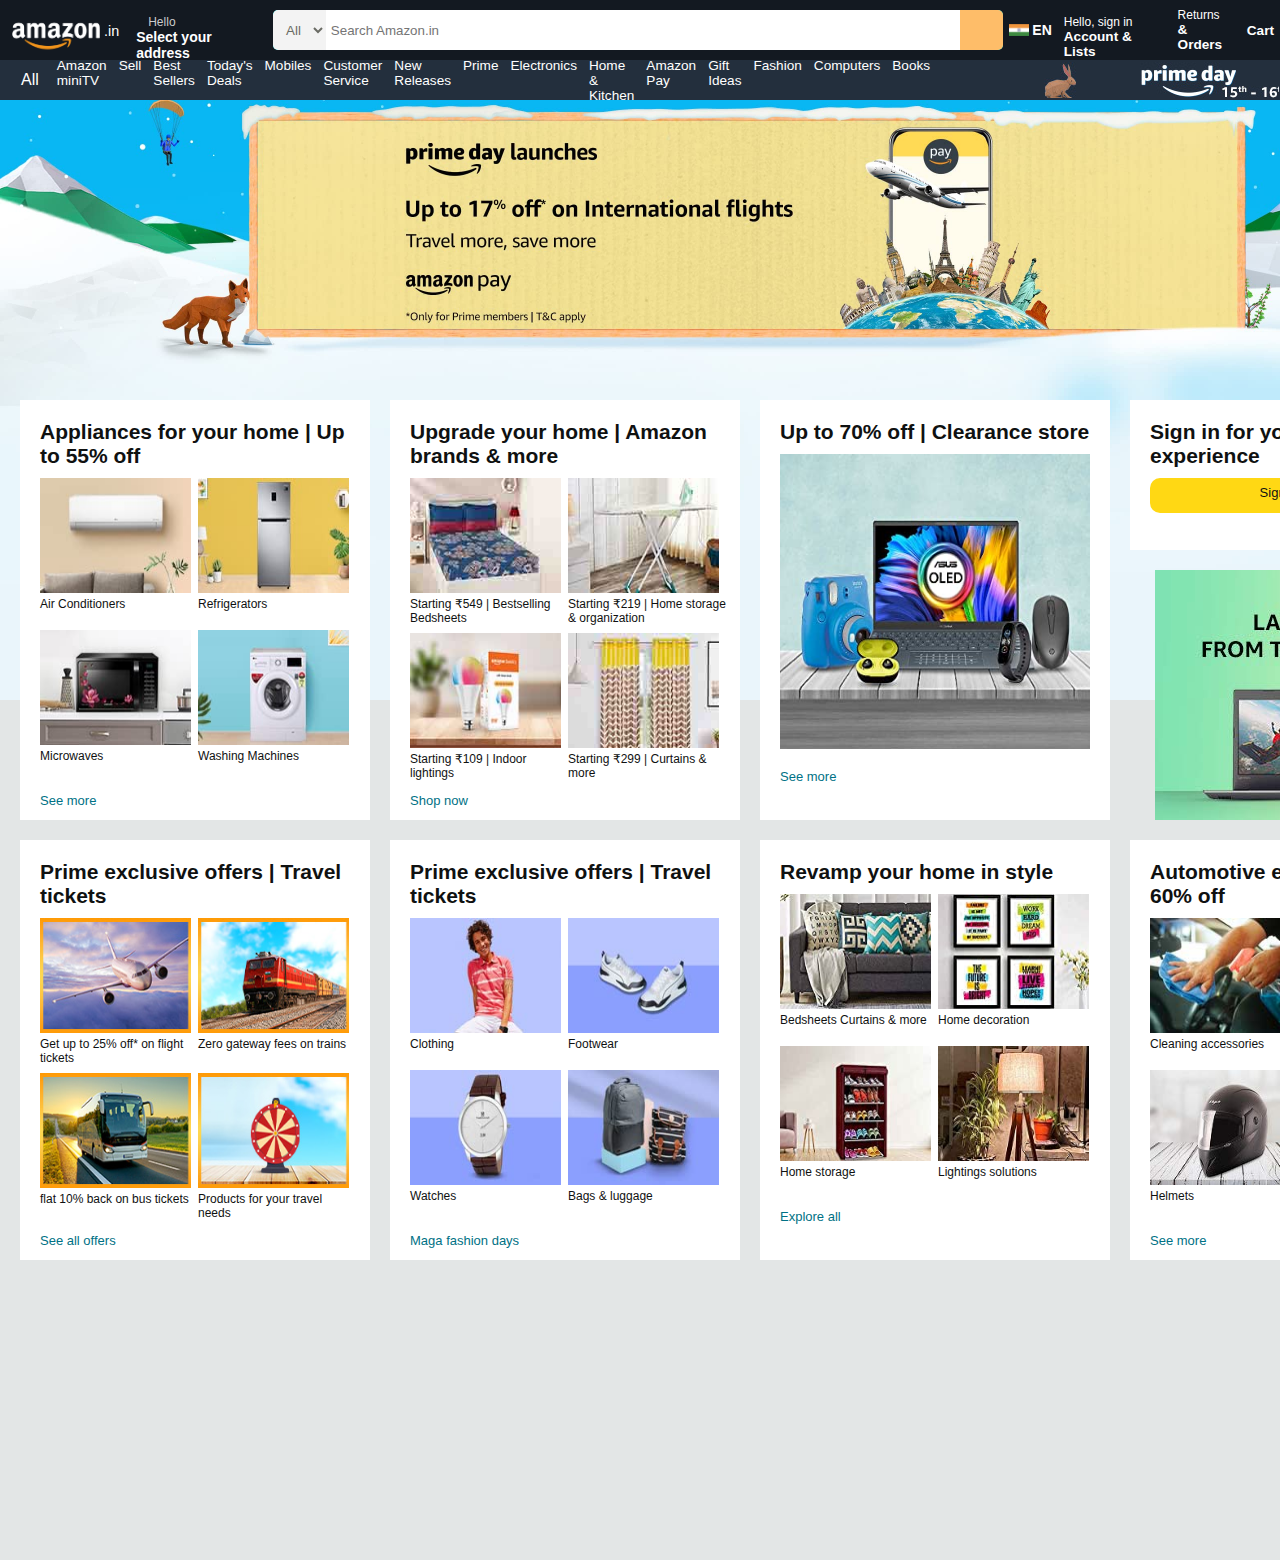
<file: index.html>
<!DOCTYPE html>
<html lang="en">
<head>
    <meta charset="UTF-8">
    <meta http-equiv="X-UA-Compatible" content="IE=edge">
    <meta name="viewport" content="width=device-width, initial-scale=1.0">
    <title>Online Shopping Site in India</title>
    <link rel="icon" type="image/x-icon" href="assets/icons/favicon.png">
    <link rel="stylesheet" href="https://cdnjs.cloudflare.com/ajax/libs/font-awesome/6.4.0/css/all.min.css" integrity="sha512-iecdLmaskl7CVkqkXNQ/ZH/XLlvWZOJyj7Yy7tcenmpD1ypASozpmT/E0iPtmFIB46ZmdtAc9eNBvH0H/ZpiBw==" crossorigin="anonymous" referrerpolicy="no-referrer" />
    <link rel="stylesheet" href="a1.css">
</head>
<body>
    <header>
        <nav class="nav-whole">
            <div class="navbar">
                <div class="nav-logo white-border">
                    <div class="logo"></div>
                    <span class="dot-in">.in</span>
                </div>

                <div class="select-address white-border">
                    <p class="hello">Hello</p>
                    <div class="address-icon">
                        <i class="fa-solid fa-location-dot"></i>
                        <p class="select">Select your address</p>
                    </div>
                    
                </div>
                <div class="search-box">
                    <select class="search-select" title="Search in">
                        <option value="All">All</option>
                    </select>
                    <input class="search-input" type="text" placeholder="Search Amazon.in">
                    <div class="search-icon">
                        <i class="fa-solid fa-magnifying-glass" style="color: #000000;"></i>
                    </div>
                </div>
                <div class="language white-border">
                    <img src="assets/icons/indian-flag.png" alt="indian flag" class="lang-img">
                    <p>EN</p>
                </div>

                <div class="signin-box white-border">
                    <p class="nav-fir"><span>Hello, sign in</span></p>
                    <p class="nav-sec">Account & Lists</p>
                </div>

                <div class="order-box white-border">
                    <p class="nav-fir"><span>Returns</span></p>
                    <p class="nav-sec">& Orders</p>
                </div>

                <div class="cart-box white-border">
                    <i class="fa-solid fa-cart-shopping" style="color: #ffffff;"></i>
                    <p class="nav-sec">Cart</p>
                </div>
            </div>

            <div class="nav-main">
                <div class="panel-all white-border">
                    <i class="fa-solid fa-bars"></i>
                    <p>All</p>
                </div>
                <div class="panel-ops white-border">
                    <a href="#">Amazon miniTV</a>
                    <a href="#">Sell</a>
                    <a href="#">Best Sellers</a>
                    <a href="#">Today's Deals</a>
                    <a href="#">Mobiles</a>
                    <a href="#">Customer Service</a>
                    <a href="#">New Releases</a>
                    <a href="#">Prime</a>
                    <a href="#">Electronics</a>
                    <a href="#">Home & Kitchen</a>
                    <a href="#">Amazon Pay</a>
                    <a href="#">Gift Ideas</a>
                    <a href="#">Fashion</a>
                    <a href="#">Computers</a>
                    <a href="#">Books</a>
                </div>
                <div class="panel-prime white-border">
                    <img src="assets/images/rabbit_primeday.jpg" alt="Amazon Prime" style="height: 39px;">
                </div>
            </div>
        </nav>
    </header>

    <main>
        <div class="hero-section"></div>

        <div class="main-content">
            <div class="box1 box">
                <div class="box-heading">
                    Appliances for your home | Up to 55% off
                </div>
                <div class="box-images">
                    <div class="img1">
                        <img src="assets/images/box1-img1.jpg" alt="AC" class="box-img">
                        <p>Air Conditioners</p>
                    </div>
                    <div class="img2">
                        <img src="assets/images/box1-img2.jpg" alt="Fridge" class="box-img">
                        <p>Refrigerators</p>
                    </div>
                    <div class="img3">
                        <img src="assets/images/box1-img3.jpg" alt="Microwave" class="box-img">
                        <p>Microwaves</p>
                    </div>
                    <div class="img4">
                        <img src="assets/images/box1-img4.jpg" alt="Washing_Machine" class="box-img">
                        <p>Washing Machines</p>
                    </div>
                </div>
                <div class="box-footer">See more</div>
            </div>
            <div class="box2 box">
                <div class="box-heading">
                    Upgrade your home | Amazon brands & more
                </div>
                <div class="box-images">
                    <div class="img1">
                        <img src="assets/images/box2-img1.jpg" alt="Bedsheets" class="box-img">
                        <p>Starting &#8377;549 | Bestselling Bedsheets</p>
                    </div>
                    <div class="img2">
                        <img src="assets/images/box2-img2.jpg" alt="Home storage" class="box-img">
                        <p>Starting &#8377;219 | Home storage & organization</p>
                    </div>
                    <div class="img3">
                        <img src="assets/images/box2-img3.jpg" alt="bulb" class="box-img">
                        <p>Starting &#8377;109 | Indoor lightings</p>
                    </div>
                    <div class="img4">
                        <img src="assets/images/box2-img4.jpg" alt="Curtain" class="box-img">
                        <p>Starting &#8377;299 | Curtains & more</p>
                    </div>
                </div>
                <div class="box-footer">Shop now</div>
            </div>
            <div class="box3 box box-single">
                <div class="box-heading">
                    Up to 70% off | Clearance store
                </div>
                <div class="box-images">
                    <div class="img1">
                        <img src="assets/images/box3-img.jpg" alt="Electronics" class="box-img">
                    </div>
                </div>
                <div class="box-footer">See more</div>
            </div>
            <div class="box4 ">
                <div class="box4_1">
                    <div class="box-heading">
                        Sign in for your best experience
                    </div>
                    <div class="signin-button">
                        <div class="button-text">Sign in securely</div>
                    </div>
                </div>
                <div class="box4_2 ">
                    <img src="assets/images/box4-img.jpg" alt="laptops">
                </div>
            </div>

            <div class="box5 box">
                <div class="box-heading">
                    Prime exclusive offers | Travel tickets
                </div>
                <div class="box-images">
                    <div class="img1">
                        <img src="assets/images/box5-img1.jpg" alt="flights" class="box-img">
                        <p>Get up to 25% off* on flight tickets</p>
                    </div>
                    <div class="img2">
                        <img src="assets/images/box5-img2.jpg" alt="trsins" class="box-img">
                        <p>Zero gateway fees on trains</p>
                    </div>
                    <div class="img3">
                        <img src="assets/images/box5-img3.jpg" alt="bus" class="box-img">
                        <p>flat 10% back on bus tickets</p>
                    </div>
                    <div class="img4">
                        <img src="assets/images/box5-img4.jpg" alt="wheel" class="box-img">
                        <p>Products for your travel needs</p>
                    </div>
                </div>
                <div class="box-footer">See all offers</div>
            </div>
            <div class="box6 box">
                <div class="box-heading">
                    Prime exclusive offers | Travel tickets
                </div>
                <div class="box-images">
                    <div class="img1">
                        <img src="assets/images/box6-img1.jpg" alt="Clothing" class="box-img">
                        <p>Clothing</p>
                    </div>
                    <div class="img2">
                        <img src="assets/images/box6-img2.jpg" alt="Footwear" class="box-img">
                        <p>Footwear</p>
                    </div>
                    <div class="img3">
                        <img src="assets/images/box6-img3.jpg" alt="Watches" class="box-img">
                        <p>Watches</p>
                    </div>
                    <div class="img4">
                        <img src="assets/images/box6-img4.jpg" alt="Bags & luggage" class="box-img">
                        <p>Bags & luggage</p>
                    </div>
                </div>
                <div class="box-footer">Maga fashion days</div>
            </div>
            <div class="box7 box">
                <div class="box-heading">
                    Revamp your home in style
                </div>
                <div class="box-images">
                    <div class="img1">
                        <img src="assets/images/box7-img1.jpg" alt="Bedsheets" class="box-img">
                        <p>Bedsheets Curtains & more</p>
                    </div>
                    <div class="img2">
                        <img src="assets/images/box7-img2.jpg" alt="Home decoration" class="box-img">
                        <p>Home decoration</p>
                    </div>
                    <div class="img3">
                        <img src="assets/images/box7-img3.jpg" alt="Home storage" class="box-img">
                        <p>Home storage</p>
                    </div>
                    <div class="img4">
                        <img src="assets/images/box7-img4.jpg" alt="Lightings solutions" class="box-img">
                        <p>Lightings solutions</p>
                    </div>
                </div>
                <div class="box-footer">Explore all</div>
            </div>
            <div class="box8 box">
                <div class="box-heading">
                    Automotive essentials | Up to 60% off
                </div>
                <div class="box-images">
                    <div class="img1">
                        <img src="assets/images/box8-img1.jpg" alt="Cleaning accessories" class="box-img">
                        <p>Cleaning accessories</p>
                    </div>
                    <div class="img2">
                        <img src="assets/images/box8-img2.jpg" alt="Tyre & rim care" class="box-img">
                        <p>Tyre & rim care</p>
                    </div>
                    <div class="img3">
                        <img src="assets/images/box8-img3.jpg" alt="Helmets" class="box-img">
                        <p>Helmets</p>
                    </div>
                    <div class="img4">
                        <img src="assets/images/box8-img4.jpg" alt="Vacuum cleaner" class="box-img">
                        <p>Vacuum cleaner</p>
                    </div>
                </div>
                <div class="box-footer">See more</div>
            </div>
            

        </div>

    </main>
    
</body>
</html>
</file>
<file: a1.css>
*{
    margin: 0;
    padding: 0;
    box-sizing: border-box;
    font-family: Arial, Helvetica, sans-serif;
    list-style: none;
    text-decoration: none;
   color: white;
}
body{
    background: #E3E6E6;
}

/* navbar */
.navbar{
    height: 60px;
    background-color: #131921;
    color: white;
    display: flex;
    justify-content: space-evenly;
    align-items:center;
    /* position: fixed;
    top: 0; */
}
.white-border{
    border: 1.5px solid transparent;
}
/* amazon logo */
.nav-logo{
    height: 50px;
    display: flex;
    align-items: center;
    font-size: 0.9rem;
}
.logo{
    width: 110px;
    height: 50px;
    background-image: url("assets/images/amazon_logo.png");
    background-size: cover;
    background-repeat: no-repeat;
}
.dot-in{
    position: relative;
    left: -7px;
    top: 1px;
}
.nav-logo:hover{
    border: 1.5px solid white;
    cursor: pointer;
}

/* select address */
.select-address{
    /* width: 163px; */
    height: 50px;
    padding: 9px 5px;
}
.hello{
    color: #CCCCCC;
    font-size: 12px;
    margin-left: 15px;
}
.select{
    font-size: 14px;
    margin-left: 3px;
    font-weight: 700;
}
.address-icon{
    display: flex;
    align-items: center;
}
.select-address:hover{
    border: 1.5px solid white;
    cursor: pointer;
}

/* Search Box */
.search-box{
    background-color: aqua;
    display: flex;
    width: 58vw;
    height: 40px;
    border-radius: 5px;
    justify-content: space-between;

}
.search-select{
    background-color: #F3F3F3;
    color: #6A6B64;
    width: 60px;
    padding: 3px;
    text-align: center;
    border-top-left-radius: 5px;
    border-bottom-left-radius: 5px;
    border: none;
}
.search-input{
    width: 100%;
    border: none;
    outline: none;
    padding: 5px;
    font-weight: 100;
}
.search-icon{
    background-color: #FEBD69;
    color: #3f3d3b;
    width: 50px;
   font-size: 1.3rem;
   display: flex;
   justify-content: center;
   align-items: center;
   border-top-right-radius: 5px;
   border-bottom-right-radius: 5px;
}
.search-select:hover{
    background-color: #DADADA;
    color: #393B31;
    cursor: pointer;
}
.search-icon:hover{
    background-color: #f3a238;
    cursor: pointer;
}
.search-box:focus-within{
    border: 3px solid #faa940;
}
/* Language Container */
.language{
    /* width: 55px; */
    height: 50px;
    padding: 9px 5px;
    display: flex;
    align-items: center;
}
.lang-img{
    width: 20px;
}
.language>p{
    font-size: 14px;
    padding-left: 3px;
    font-weight: 700;
}
.language:hover{
    border: 1.5px solid white;
    cursor: pointer;
}
/* Sign in Box */
.signin-box{
    /* width: 130px; */
    height: 50px;
    padding: 9px 5px;
}
.nav-fir{
    font-size: 0.75rem;
}
.nav-sec{
    font-size: 0.85rem;
    font-weight: 700;
}
.signin-box:hover{
    border: 1.5px solid white;
    cursor: pointer;
}
/* order Box */
.order-box{
    /* width: 76px; */
    padding: 9px 5px;
}
.order-box:hover{
    border: 1.5px solid white;
    cursor: pointer;
}
/* Cart Box */
.cart-box{
    /* width: 84px; */
    display: flex;
    padding: 9px 5px;
    align-items: flex-end;
}
.cart-box i{
    font-size: 30px;
}
.cart-box:hover{
    border: 1.5px solid white;
    cursor: pointer;
}

.nav-main{
    height: 40px;
    background-color: #232F3D;
    display: flex;
    align-items: center;
    color: white;
    
}
.panel-all{
    display: flex;
    justify-content: center;
    align-items: center;
    margin-left: 10px;
    padding: 9px 5px;
}
.panel-all p{
    margin-left: 5px;
}
.panel-ops a{
    border: 1.5px solid transparent;
}
.panel-ops{
    width: 75%;
    padding: 9px 5px;
    display: flex;
    justify-content: space-evenly;
    font-size: 0.85rem;
}
.panel-ops a{
    padding: 9px 5px;
}
.panel-prime{
    height: 38px;
    padding: 0px 5px;
    overflow: hidden;
}
.panel-all:hover{
    border: 1.5px solid white;
}
.panel-ops>a:hover{
    border: 1.5px solid white;
}
.panel-prime:hover{
    border: 1.5px solid white;
}

/* main section */
.hero-section{
    width: 1500px;
    height: 600px;
    background-image: url("assets/images/hero_image.jpg");
    background-size: cover;
    margin: auto;
    display: flex;
    justify-content: space-between;
}

/* main Content Boxes */
.main-content{
    width: 1500px;
    margin: auto;
    display: grid;
    grid-template-columns: 350px 350px 350px 350px;
    /* grid-template-rows: 420px; */
    row-gap: 20px;
    justify-content: space-evenly;
    align-content: start;
    position: relative;
    top: -300px;
}
.box{
    /* border: 2px solid black; */
    /* width: 350px; */
    height: 420px;
    background-color: white;
    padding-top: 20px;
    padding-bottom: 15px;
}
.box-heading {
    font-size: 21px;
    font-weight: 700;
    padding: 20px;
    color: #0F1111 ;
    margin: 0px 0px 10px;
    padding: 0px 20px;
}
.box-img{
    width: 158px;
    height: 115px;
}
.box-images p{
    color: #0F1111;
    font-size: 12px;
    margin-top: 4px;
    /* padding: 0px 8px; */
}
.box-images{
    display: grid;
    grid-template-columns: auto auto;
    justify-content: sapce-evenly;
    padding: 0px 20px;
    height: 303px;
}
.box-images div{
    padding-bottom: 8px;
}

.box-images img{
    display: block;
    padding-right: 7px;
    overflow: hidden;
    cursor: pointer;
}
.box-footer{
    font-size: 13px;
    color: #007185;
    padding: 12px 20px;
    cursor: pointer;
}
.box-single img{
    width: 310px;
    margin: auto;
    padding: 0;
    height: 295px;  
}
.box4_1{
    width: 350px;
    height: 150px;
    background: white;
    padding: 20px 0px 15px;
}
.signin-button{
    width: 310px;
    height: 35px;
    margin: auto;
    padding: 0px 20px 20px;
    background-color: #FFD814;
    border-radius: 10px;
    cursor: pointer;
}
.signin-button:hover{
    background-color: #e6c20e;
}
.button-text{
    color: #0F1111;
    text-align: center;
    font-size: 13px;
    display: block;
    line-height: 29px;
    padding: 0px 10px 0px 11px;
}
.box4_2{
    width: 300px;
    height: 250px;
    margin: auto;
    margin-top: 20px;
}
</file>
